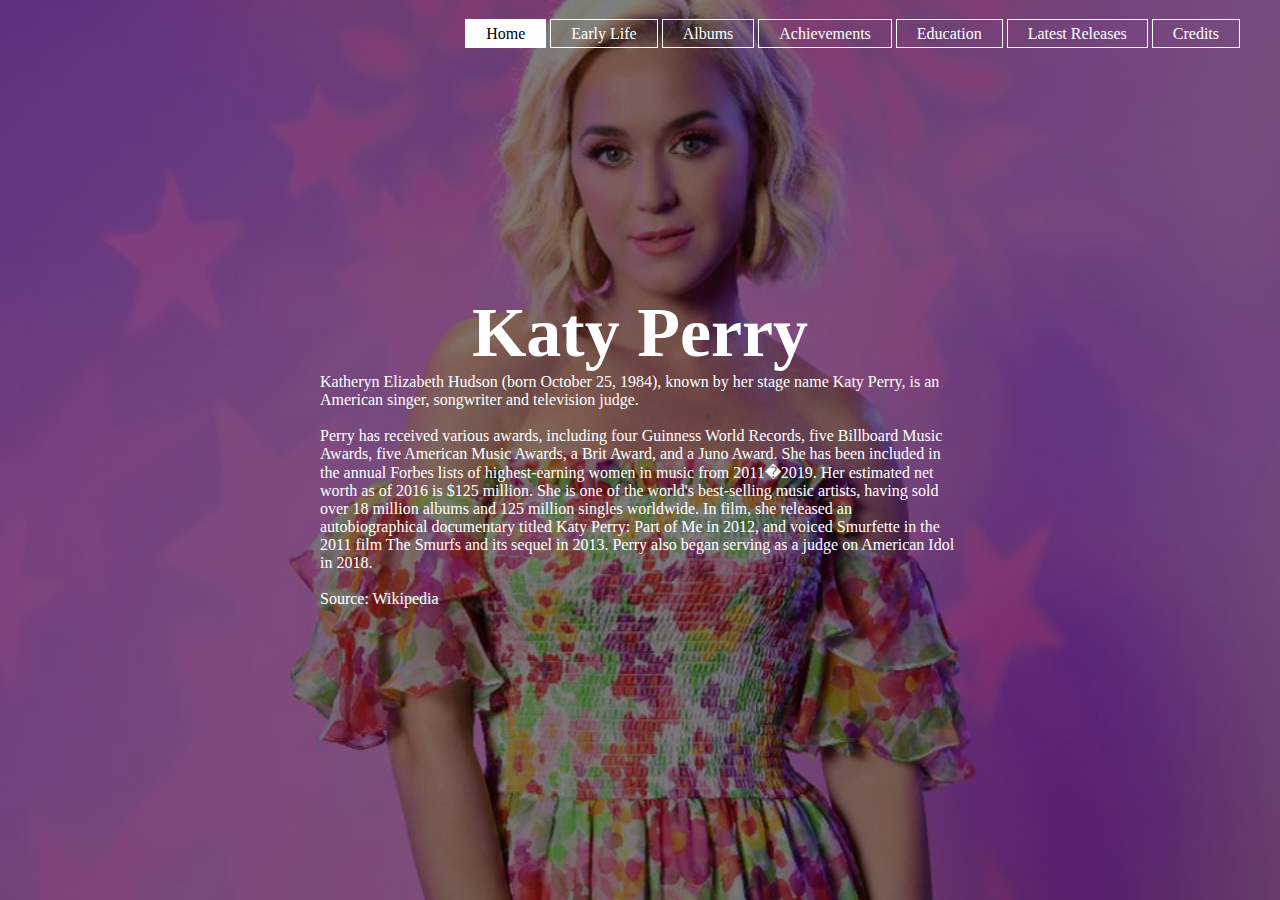
<file: index.html>
<!DOCTYPE html>
<html lang="en">
<head>
<title>Katy Perry</title>
<link rel="stylesheet" type="text/css" href="adeecss/style.css">

</head>

<body>
    <header>
       <div class="main"> 
          <ul>
               <li class="active"><a href="Home.html">Home</a></li>
               <li><a href="Early%20Life.html">Early Life</a></li>
               <li><a href="Albums.html">Albums</a></li>
               <li><a href="Achievements.html">Achievements</a></li>
               <li><a href="Education.html">Education</a></li>
               <li><a href="LR.html">Latest Releases</a></li>
               <li><a href="Adeepta.html">Credits</a></li>

          </ul>
       </div>
       <div class="title">
          <h1>Katy Perry</h1>
       <div class="info">
        <p>Katheryn Elizabeth Hudson (born October 25, 1984), known by her stage name Katy Perry, is an American singer, songwriter and television judge. 
         </p>
<br>
        <p> Perry has received various awards, including four Guinness World Records, five Billboard Music Awards, five American Music Awards, a Brit Award, and a Juno Award. She has been included in the annual Forbes lists of highest-earning women in music from 2011�2019. Her estimated net worth as of 2016 is $125 million. She is one of the world's best-selling music artists, having sold over 18 million albums and 125 million singles worldwide. In film, she released an autobiographical documentary titled Katy Perry: Part of Me in 2012, and voiced Smurfette in the 2011 film The Smurfs and its sequel in 2013. Perry also began serving as a judge on American Idol in 2018.
          </p>
<br>
<p>
Source: <a href="https://en.wikipedia.org/wiki/Katy_Perry" target="_blank">Wikipedia</a>
</p>
<style>
a:link {
  color: white;
  background-color: transparent;
  text-decoration: none;
}
a:visited {
  color: white;
  background-color: transparent;
  text-decoration: none;
}
a:hover {
  color: pink;
  background-color: transparent;
  text-decoration: underline;
}
a:active {
  color: yellow;
  background-color: transparent;
  text-decoration: underline;
}
</style>
    </header>
</body>
</html>
</file>
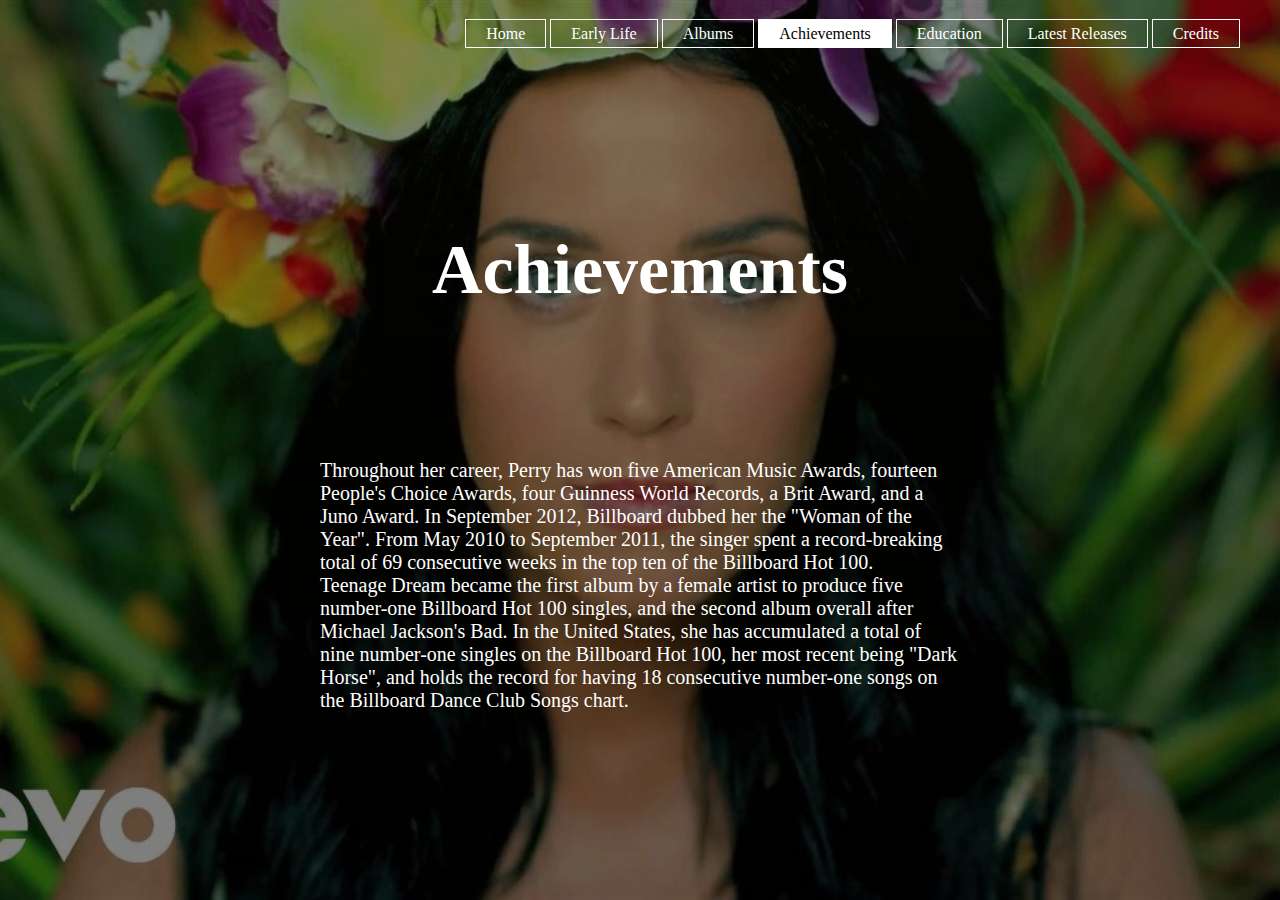
<file: Achievements.html>
<!DOCTYPE html>
<html lang="en">
<head>
<title>Achievements</title>
<link rel="stylesheet" type="text/css" href="adeecss/Achievements.css">

</head>

<body>
    <header>
       <div class="main"> 
          <ul>
               <li><a href="index.html#">Home</a></li>
               <li><a href="Early%20Life.html">Early Life</a></li>
               <li><a href="Albums.html">Albums</a></li>
               <li class="active"><a href="Achievements.html">Achievements</a></li>
               <li><a href="Education.html">Education</a></li>
               <li><a href="LR.html">Latest Releases</a></li>
               <li><a href="Adeepta.html">Credits</a></li>
          </ul>
       </div>
       <div class="title">
          <h1>Achievements</h1>
       </div>
    
    <div class="achievements">
        <p> Throughout her career, Perry has won five American Music Awards, fourteen People's Choice Awards, four Guinness World Records, a Brit Award, and a Juno Award. In September 2012, Billboard dubbed her the "Woman of the Year". From May 2010 to September 2011, the singer spent a record-breaking total of 69 consecutive weeks in the top ten of the Billboard Hot 100. </p>
       
      <p>Teenage Dream became the first album by a female artist to produce five number-one Billboard Hot 100 singles, and the second album overall after Michael Jackson's Bad. In the United States, she has accumulated a total of nine number-one singles on the Billboard Hot 100, her most recent being "Dark Horse", and holds the record for having 18 consecutive number-one songs on the Billboard Dance Club Songs chart.</p>
     </div>
</header>
</body>
</html>
</file>
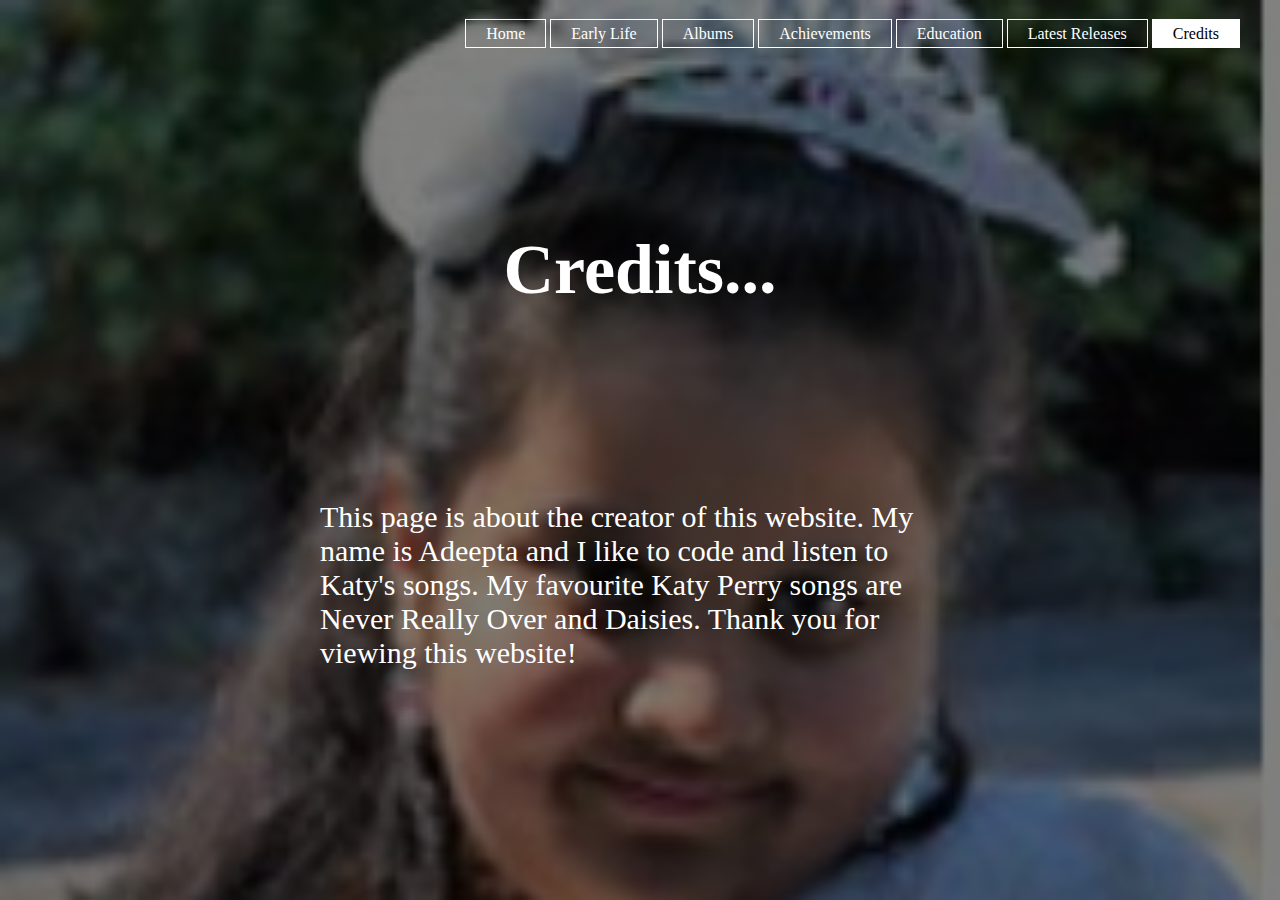
<file: Adeepta.html>
<!DOCTYPE html>
<html lang="en">
<head>
<title>Achievements</title>
<link rel="stylesheet" type="text/css" href="adeecss/Adeepta.css">

</head>

<body>
    <header>
       <div class="main"> 
          <ul>
               <li><a href="index.html#">Home</a></li>
               <li><a href="Early%20Life.html">Early Life</a></li>
               <li><a href="Albums.html">Albums</a></li>
               <li><a href="Achievements.html">Achievements</a></li>
               <li><a href="Education.html">Education</a></li>
               <li><a href="LR.html">Latest Releases</a></li>
               <li class="active"><a href="Adeepta.html">Credits</a></li>
          </ul>
       </div>
       <div class="title">
          <h1>Credits...</h1>
       </div>
    
    <div class="Adeepta">
        <p>This page is about the creator of this website. My name is Adeepta and I like to code and listen to Katy's songs. My favourite Katy Perry songs are Never Really Over and Daisies. Thank you for viewing this website! </p>
     </div>
</header>
</body>
</html>
</file>
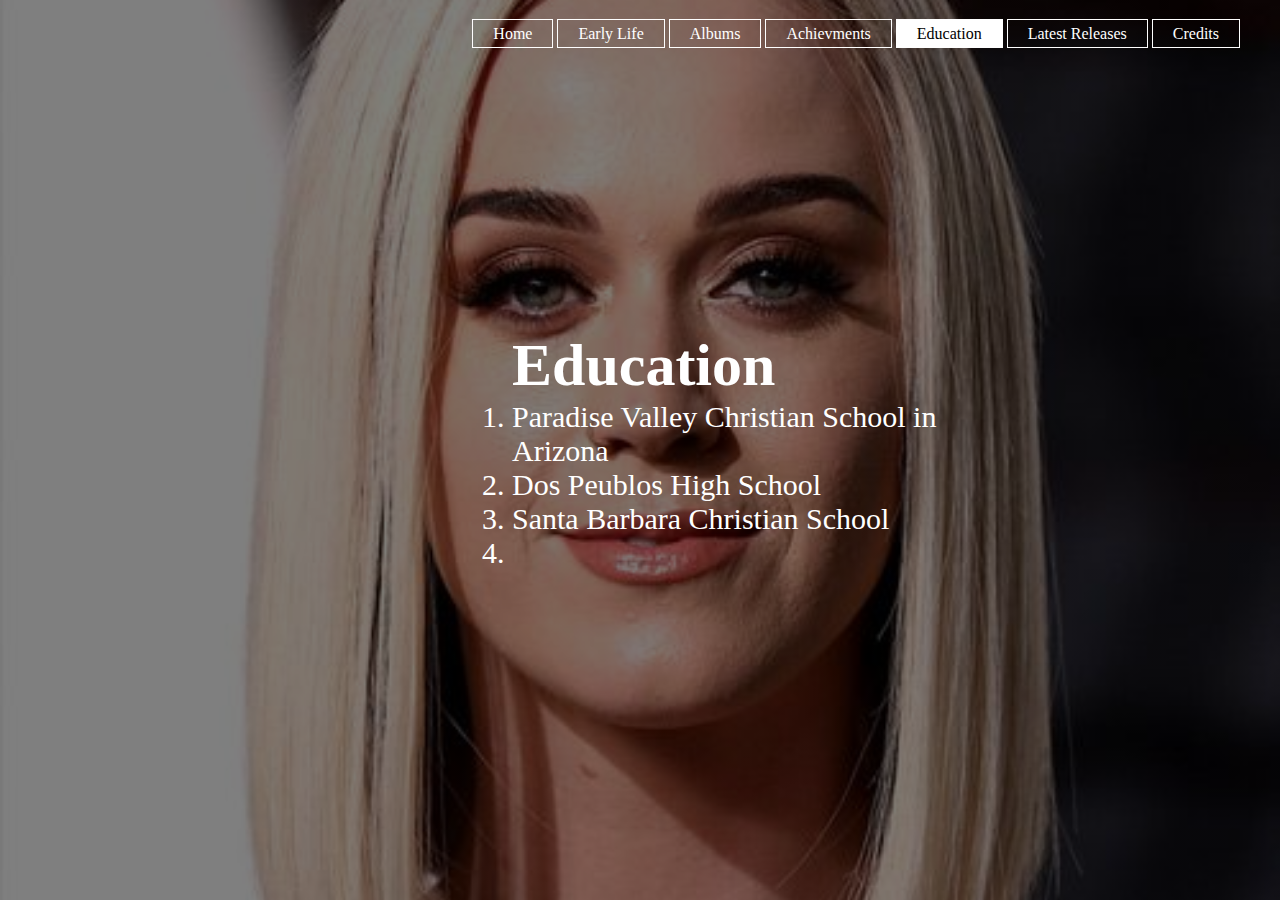
<file: Adversity.html>
<!DOCTYPE html>
<html lang="en">
<head>
<title>Education</title>
<link rel="stylesheet" type="text/css" href="adeecss/Adversity.css">

</head>

<body>
    <header>
       <div class="main"> 
          <ul>
               <li><a href="index.html">Home</a></li>
               <li><a href="Early Life.html">Early Life</a></li>
               <li><a href="Albums.html">Albums</a></li>
               <li><a href="Achievements.html">Achievments</a></li>
               <li class="active"><a href="Education">Education</a></li>
               <li><a href="LR">Latest Releases</a></li>
                <li><a href="Adeepta.html">Credits</a></li>
          </ul>
       </div>
       <div class="title">
          <h1>Education</h1>
       <div class="abc">
          <ol>
             <li> Paradise Valley Christian School in Arizona </li>
             <li> Dos Peublos High School </li>
             <li>Santa Barbara Christian School</li>
             <li> </li>
    </header>
</body>
</html>
</file>
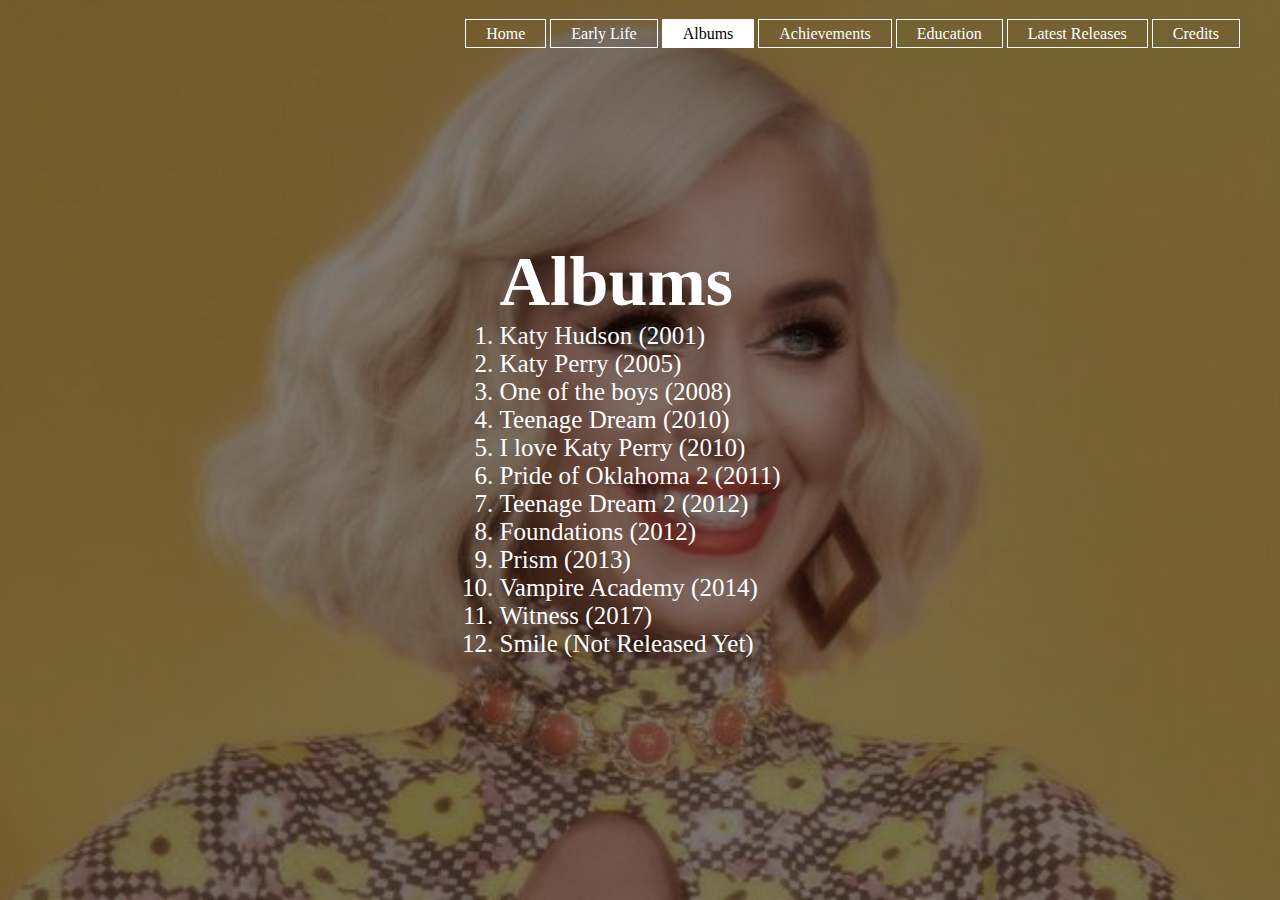
<file: Albums.html>
<!DOCTYPE html>
<html lang="en">
<head>
<title>Albums</title>
<link rel="stylesheet" type="text/css" href="adeecss/Albums.css">

</head>

<body>
    <header>
       <div class="main"> 
          <ul>
               <li><a href="index.html#">Home</a></li>
               <li><a href="Early%20Life.html">Early Life</a></li>
               <li class="active"><a href="Albums.html">Albums</a></li>
               <li><a href="Achievements.html">Achievements</a></li>
               <li><a href="Education.html">Education</a></li>
               <li><a href="LR.html">Latest Releases</a></li>
               <li><a href="Adeepta.html">Credits</a></li>
          </ul>
       </div>
       <div class="title">
          <h1>Albums</h1>
       <div class="List">
           <ol>
                <li>Katy Hudson (2001)</li>
                <li>Katy Perry (2005)</li>
                <li>One of the boys (2008)</li>
                <li>Teenage Dream (2010)</li>
                <li>I love Katy Perry (2010)</li>
                <li>Pride of Oklahoma 2 (2011)</li>
                <li>Teenage Dream 2 (2012)</li>
                <li>Foundations (2012)</li>
                <li>Prism (2013)</li>
                <li>Vampire Academy (2014)</li>
                <li>Witness (2017)</li>
                <li>Smile (Not Released Yet)</li>
            </ol>
    </header>
</body>
</html>
</file>
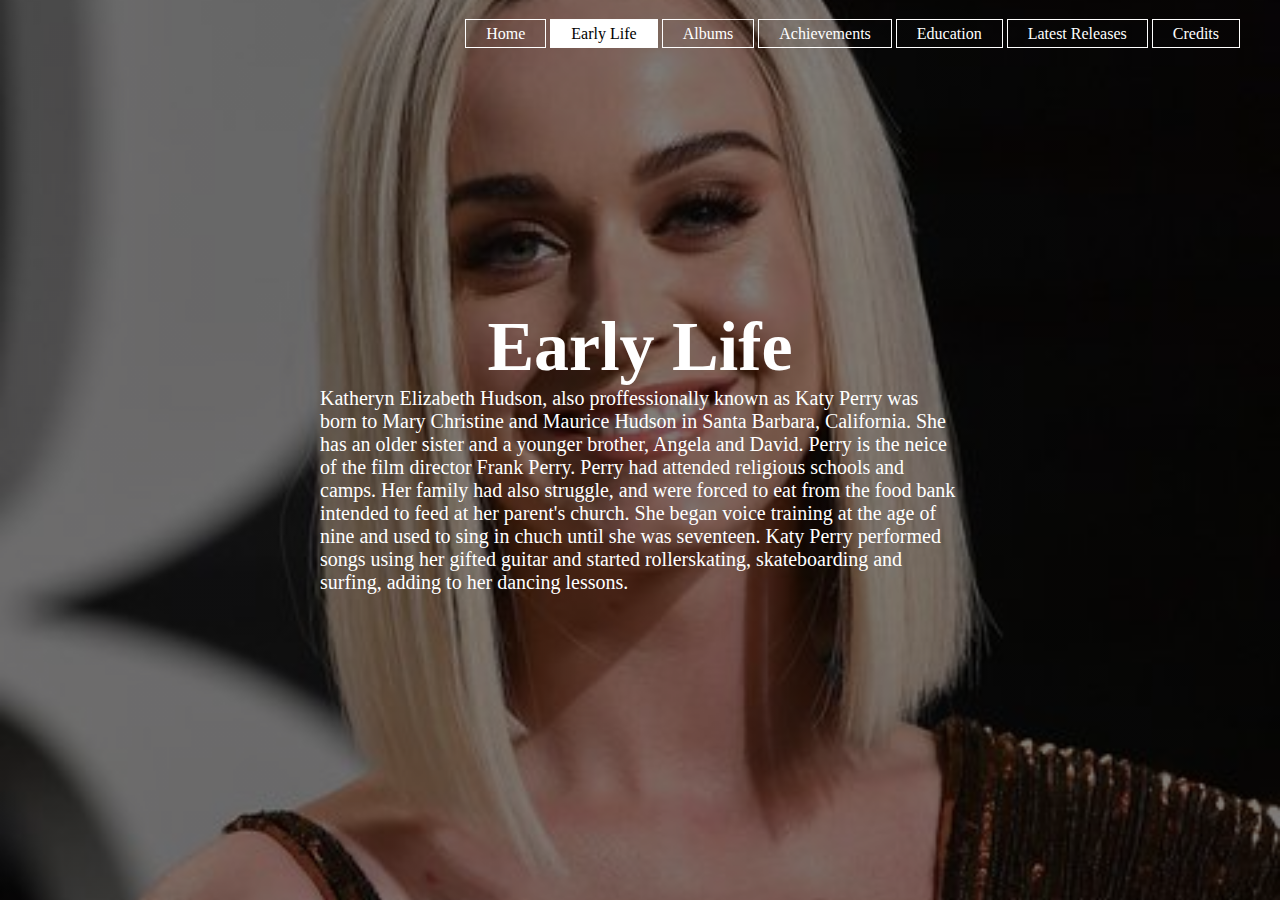
<file: Early Life.html>
<!DOCTYPE html>
<html lang="en">
<head>
<title>Early Life</title>
<link rel="stylesheet" type="text/css" href="adeecss/Early Life.css">

</head>

<body>
    <header>
       <div class="main"> 
          <ul>
               <li><a href="index.html">Home</a></li>
               <li class="active"><a href="Early%20Life.html">Early Life</a></li>
               <li><a href="Albums.html">Albums</a></li>
               <li><a href="Achievements.html">Achievements</a></li>
               <li><a href="Education.html">Education</a></li>
               <li><a href="LR.html">Latest Releases</a></li>
               <li><a href="Adeepta.html">Credits</a></li>
          </ul>
       </div>
       <div class="title">
          <h1>Early Life</h1>
       <div class="Details">
          <p>Katheryn Elizabeth Hudson, also proffessionally known as Katy Perry was born to Mary Christine and Maurice Hudson in Santa Barbara, California. She has an older sister and a younger brother, Angela and David. Perry is the neice of the film director Frank Perry. Perry had attended religious schools and camps. Her family had also struggle, and were forced to eat from the food bank intended to feed at her parent's church. She began voice training at the age of nine and used to sing in chuch until she was seventeen. Katy Perry performed songs using her gifted guitar and started rollerskating, skateboarding and surfing, adding to her dancing lessons.</p>
    </header>
</body>
</html>
</file>
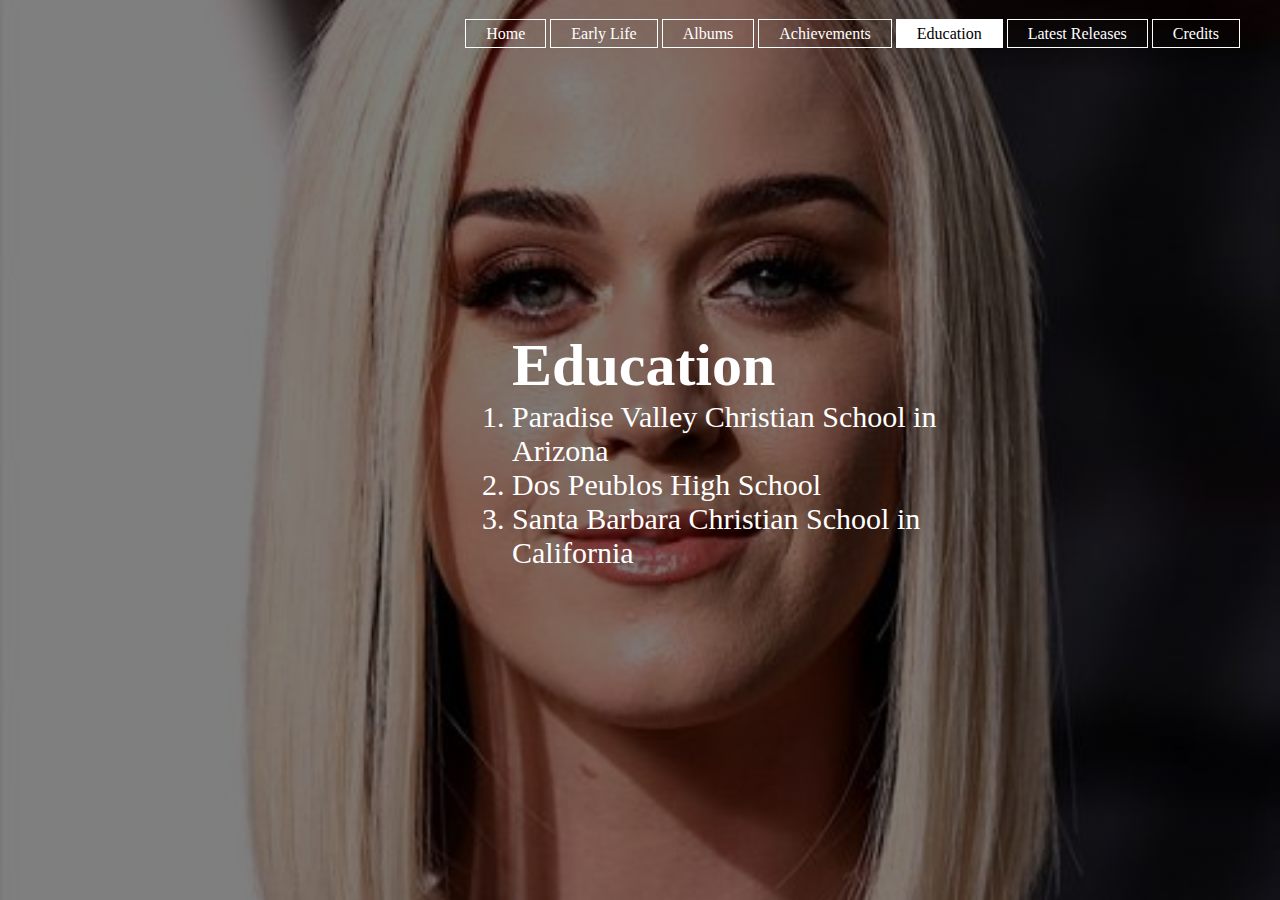
<file: Education.html>
<!DOCTYPE html>
<html lang="en">
<head>
<title>Education</title>
<link rel="stylesheet" type="text/css" href="adeecss/Adversity.css">

</head>

<body>
    <header>
       <div class="main"> 
          <ul>
               <li><a href="index.html">Home</a></li>
               <li><a href="Early%20Life.html">Early Life</a></li>
               <li><a href="Albums.html">Albums</a></li>
               <li><a href="Achievements.html">Achievements</a></li>
               <li  class="active"><a href="Education.html">Education</a></li>
               <li><a href="LR.html">Latest Releases</a></li>
               <li><a href="Adeepta.html">Credits</a></li>
          </ul>
       </div>
       <div class="title">
          <h1>Education</h1>
       <div class="abc">
          <ol>
             <li> Paradise Valley Christian School in Arizona </li>
             <li> Dos Peublos High School </li>
             <li> Santa Barbara Christian School in California</li>
    </header>
</body>
</html>
</file>
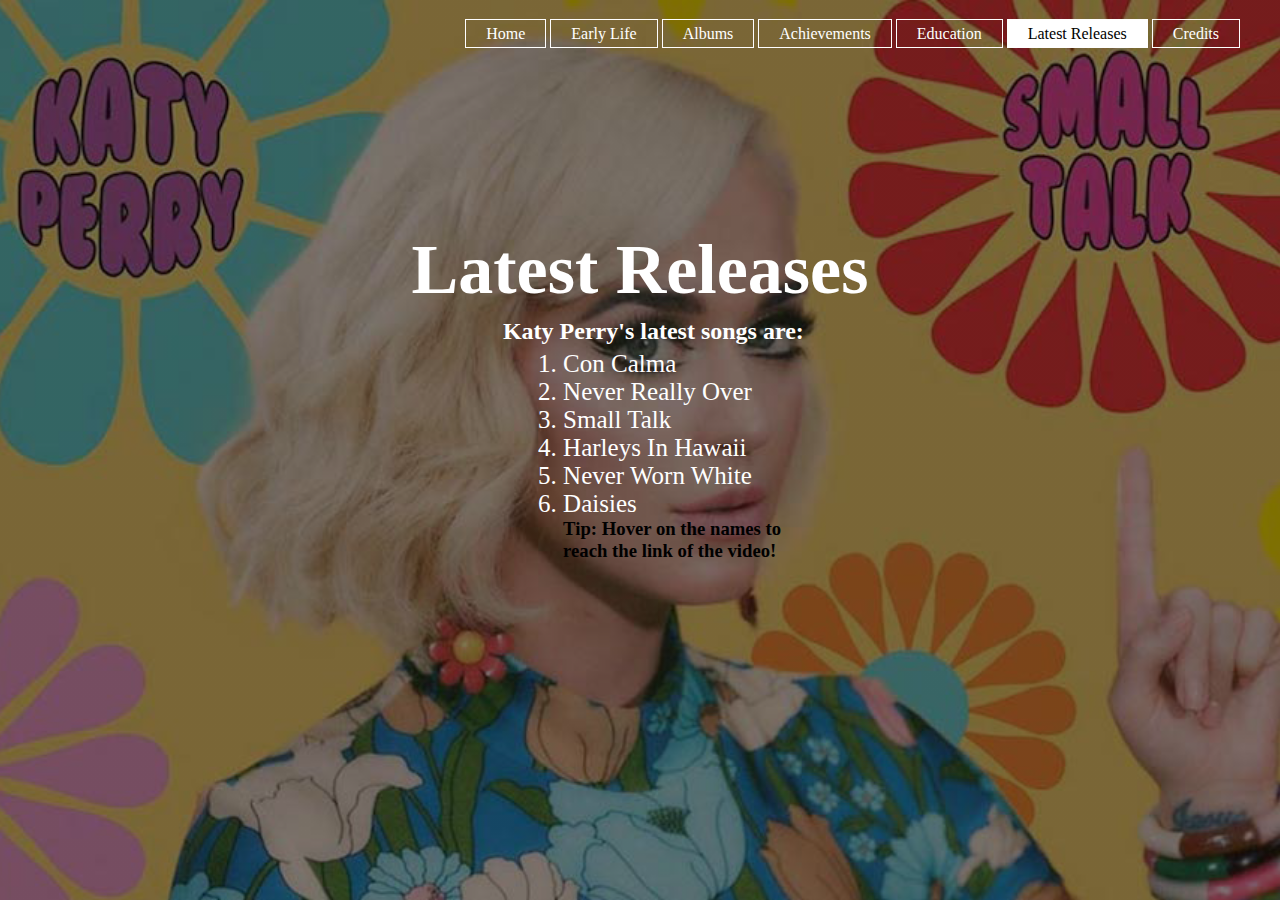
<file: LR.html>
<!DOCTYPE html>
<html lang="en">
<head>
<title>Latest Releases</title>
<link rel="stylesheet" type="text/css" href="adeecss/CS.css">

</head>

<body>
    <header>
       <div class="main"> 
          <ul>
               <li><a href="index.html">Home</a></li>
               <li><a href="Early%20Life.html">Early Life</a></li>
               <li><a href="Albums.html">Albums</a></li>
               <li><a href="Achievements.html">Achievements</a></li>
               <li><a href="Education.html">Education</a></li>
               <li class="active"><a href="LR.html">Latest Releases</a></li>
               <li><a href="Adeepta.html">Credits</a></li>
          </ul>
       </div>
       <div class="title">
          <h1>Latest Releases</h1>
       <div class="LR">
          <h2>Katy Perry's latest songs are:</h2>
        <div class="LSList">
           <ol>
                 <li><a href="https://www.youtube.com/watch?v=lmCEZhb-z-Q" target="_blank">Con Calma</a></li>
                 <li><a href="https://www.youtube.com/watch?v=aEb5gNsmGJ8" target="_blank">Never Really Over</a></li>
                 <li><a href="https://www.youtube.com/watch?v=YqunQaPQumk" target="_blank">Small Talk</a></li> 
                 <li><a href="https://www.youtube.com/watch?v=sQEgklEwhSo" target="_blank">Harleys In Hawaii</a></li>
                 <li><a href="https://www.youtube.com/watch?v=UyKgYMQ-AlQ" target="_blank">Never Worn White</a></li>
                 <li><a href="https://www.youtube.com/watch?v=NutHKRKBgR0" target="_blank">Daisies</a></li>
            </ol>
            <h3> Tip: Hover on the names to reach the link of the video!</h2>

<style>
a:link {
  color: white;
  background-color: transparent;
  text-decoration: none;
}
a:visited {
  color: white;
  background-color: transparent;
  text-decoration: none;
}
a:hover {
  color: pink;
  background-color: transparent;
  text-decoration: underline;
}
a:active {
  color: yellow;
  background-color: transparent;
  text-decoration: underline;
}

       
        
 </header>
</body>
</html>
</file>
<file: adeecss/style.css>
*{
   margin: 0;
   padding: 0;
   font-family: Century Gothic;
}

header{
   background-image:linear-gradient(rgba(0,0,0,0.5),rgba(0,0,0,0.5)), url(../photo/KatyPerry.jpg);
   height: 100vh;
   background-size: cover;
   background-position: center;
}

ul{
    float: right;
    list-style-type: none;
    margin-top: 25px;
}

ul li{
     display: inline-block;
}

ul li a{
    text-decoration: none;
    color: #fff;
    padding: 5px 20px;
    border: 1px solid #fff;
    transition: 0.6s ease;
}

ul li a:hover{
    background-color: #fff;
    color: #000;
}

ul li.active a{
   background-color: #fff;
   color: #000;
}
.main{
    max-width: 1200px;
    margin: auto;
}     

.title{
    position: absolute;
    top: 50%;
    left: 50%;
    transform: translate(-50%,-50%);
}

.title h1{
    text-align: center;
    color: #fff;
    font-size: 70px;

}


.info p{
   color: #fff;
   font:size: 20px;
}
</file>
<file: adeecss/Achievements.css>
*{
   margin: 0;
   padding: 0;
   font-family: Century Gothic;
}

header{
   background-image:linear-gradient(rgba(5,5,0,0.5),rgba(0,0,0,0.5)), url(../photo/1.jpg);
   height: 100vh;
   background-size: cover;
   background-position: center;
}

ul{
    float: right;
    list-style-type: none;
    margin-top: 25px;
}

ul li{
     display: inline-block;
}

ul li a{
    text-decoration: none;
    color: #fff;
    padding: 5px 20px;
    border: 1px solid #fff;
    transition: 0.6s ease;
}

ul li a:hover{
    background-color: #fff;
    color: #000;
}

ul li.active a{
   background-color: #fff;
   color: #000;
}
.main{
    max-width: 1200px;
    margin: auto;
}     

.title{
    position: absolute;
    top: 30%;
    left: 50%;
    transform: translate(-50%,-50%);
}

.title h1{
    color: #fff;
    font-size: 70px;
}


.achievements p{
    color: #fff;
    font-size: 20px;
}
.achievements{
    position: absolute;
    top: 65%;
    left: 50%;
    transform: translate(-50%,-50%);
}
</file>
<file: adeecss/Adeepta.css>
*{
   margin: 0;
   padding: 0;
   font-family: Century Gothic;
}

header{
   background-image:linear-gradient(rgba(5,5,0,0.5),rgba(0,0,0,0.5)), url(../photo/Adeepta.jpg);
   height: 100vh;
   background-size: cover;
   background-position: center;
}

ul{
    float: right;
    list-style-type: none;
    margin-top: 25px;
}

ul li{
     display: inline-block;
}

ul li a{
    text-decoration: none;
    color: #fff;
    padding: 5px 20px;
    border: 1px solid #fff;
    transition: 0.6s ease;
}

ul li a:hover{
    background-color: #fff;
    color: #000;
}

ul li.active a{
   background-color: #fff;
   color: #000;
}
.main{
    max-width: 1200px;
    margin: auto;
}     

.title{
    position: absolute;
    top: 30%;
    left: 50%;
    transform: translate(-50%,-50%);
}

.title h1{
    color: #fff;
    font-size: 70px;
}


.Adeepta p{
    color: #fff;
    font-size: 30px;
}
.Adeepta{
    position: absolute;
    top: 65%;
    left: 50%;
    transform: translate(-50%,-50%);
}
</file>
<file: adeecss/Adversity.css>
*{
   margin: 0;
   padding: 0;
   font-family: Century Gothic;
}

header{
   background-image:linear-gradient(rgba(0,0,0,0.5),rgba(0,0,0,0.5)), url(../photo/8.jpg);
   height: 100vh;
   background-size: cover;
   background-position: center;
}

ul{
    float: right;
    list-style-type: none;
    margin-top: 25px;
}

ul li{
     display: inline-block;
}

ul li a{
    text-decoration: none;
    color: #fff;
    padding: 5px 20px;
    border: 1px solid #fff;
    transition: 0.6s ease;
}

ul li a:hover{
    background-color: #fff;
    color: #000;
}

ul li.active a{
   background-color: #fff;
   color: #000;
}
.main{
    max-width: 1200px;
    margin: auto;
}     

.title{
    position: absolute;
    top: 50%;
    left: 60%;
    transform: translate(-50%,-50%);
}

.title h1{
    color: #fff;
    font-size: 60px;
}

.abc h2{
   position: absolute;
   top: 120%;
   left: 20%;
}

.abc ol li{
    color: #fff;
    font-size: 30px;
}
</file>
<file: adeecss/Albums.css>
*{
   margin: 0;
   padding: 0;
   font-family: Century Gothic;
}

header{
   background-image:linear-gradient(rgba(0,0,0,0.5),rgba(0,0,0,0.5)), url(../photo/4.jpg);
   height: 100vh;
   background-size: cover;
   background-position: center;
}

ul{
    float: right;
    list-style-type: none;
    margin-top: 25px;
}

ul li{
     display: inline-block;
}

ul li a{
    text-decoration: none;
    color: #fff;
    padding: 5px 20px;
    border: 1px solid #fff;
    transition: 0.6s ease;
}

ul li a:hover{
    background-color: #fff;
    color: #000;
}

ul li.active a{
   background-color: #fff;
   color: #000;
}
.main{
    max-width: 1200px;
    margin: auto;
}     

.title{
    position: absolute;
    top: 50%;
    left: 50%;
    transform: translate(-50%,-50%);
}

.title h1{
    color: #fff;
    font-size: 70px;
}

.List ol{
   color: #fff;
   font-size: 25px;
}
</file>
<file: adeecss/Early Life.css>
*{
   margin: 0;
   padding: 0;
   font-family: Century Gothic;
}

header{
   background-image:linear-gradient(rgba(0,0,0,0.5),rgba(0,0,0,0.5)), url(../photo/2.jpg);
   height: 100vh;
   background-size: cover;
   background-position: center;
}

ul{
    float: right;
    list-style-type: none;
    margin-top: 25px;
}

ul li{
     display: inline-block;
}

ul li a{
    text-decoration: none;
    color: #fff;
    padding: 5px 20px;
    border: 1px solid #fff;
    transition: 0.6s ease;
}

ul li a:hover{
    background-color: #fff;
    color: #000;
}

ul li.active a{
   background-color: #fff;
   color: #000;
}
.main{
    max-width: 1200px;
    margin: auto;
}     

.title{
    position: absolute;
    top: 50%;
    left: 50%;
    transform: translate(-50%,-50%);
}

.title h1{
    text-align: center;
    color: #fff;
    font-size: 70px;
}

.Details p{
     
     color: #fff;
     font-size:20px;
}
</file>
<file: adeecss/CS.css>
*{
   margin: 0;
   padding: 0;
   font-family: Century Gothic;
}

header{
   background-image:linear-gradient(rgba(0,0,0,0.5),rgba(0,0,0,0.5)), url(../photo/5.jpg);
   height: 100vh;
   background-size: cover;
   background-position: center;
}

ul{
    float: right;
    list-style-type: none;
    margin-top: 25px;
}

ul li{
     display: inline-block;
}

ul li a{
    text-decoration: none;
    color: #fff;
    padding: 5px 20px;
    border: 1px solid #fff;
    transition: 0.6s ease;
}

ul li a:hover{
    background-color: #fff;
    color: #000;
}

ul li.active a{
   background-color: #fff;
   color: #000;
}
.main{
    max-width: 1200px;
    margin: auto;
}     

.title{
    position: absolute;
    top: 30%;
    left: 50%;
    transform: translate(-50%,-50%);
}

.title h1{
    color: #fff;
    font-size: 70px;
}

.LR{
  position: absolute;
  top: 110%;
  left: 20%;
}

.LR h2{
   color: #fff;
}

.LSList{
   position: absolute;
   top: 120%;
   left: 20%;
}
.LSList ol li{
    color: #fff;
    font-size: 25px;
}
</file>
